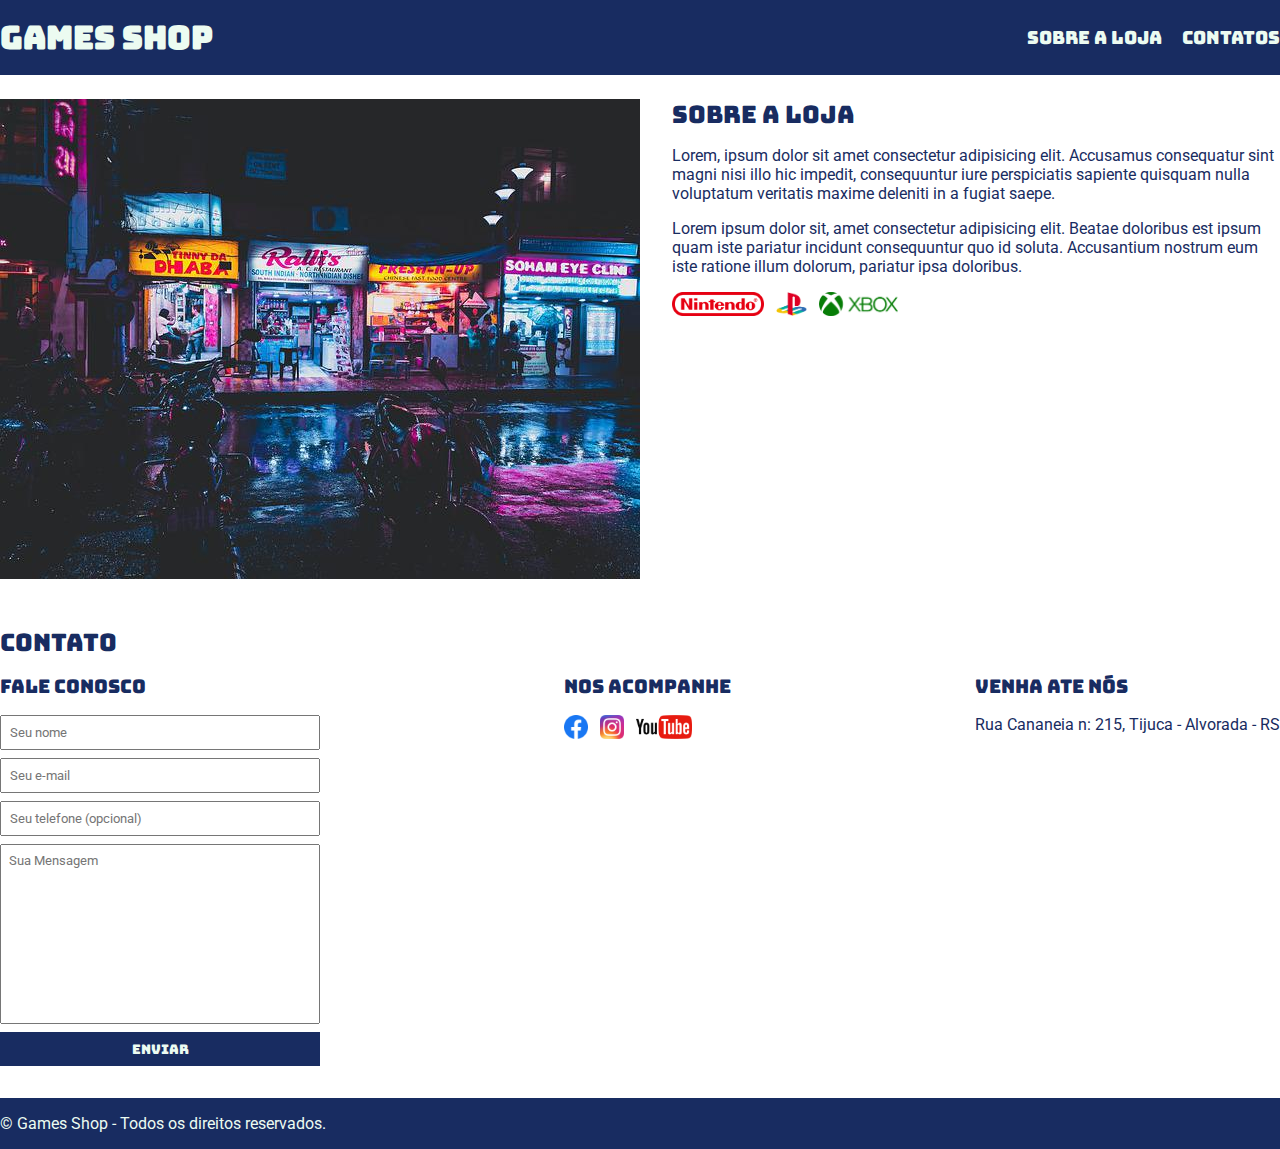
<file: index.html>
<!DOCTYPE html>
<html lang="pt-br">
<head>
    <meta charset="UTF-8">
    <meta http-equiv="X-UA-Compatible" content="IE=edge">
    <meta name="viewport" content="width=device-width, initial-scale=1.0">
    <title>Games Shop -  A sua loja de games</title>
    <link rel="stylesheet" href="./main.css">
    <link rel="preconnect" href="https://fonts.googleapis.com">
    <link rel="preconnect" href="https://fonts.gstatic.com" crossorigin>
    <link href="https://fonts.googleapis.com/css2?family=Bungee&family=Dela+Gothic+One&family=Kameron:wght@700&family=Roboto&display=swap" rel="stylesheet">

</head>
<body>
        <header>
        <div class="container">
            <h1>Games Shop</h1>
            <nav>
                <ul>
                    <li>
                        <a href="#about">Sobre a loja</a>
                    </li>
                    <li>
                        <a href="#contact">Contatos</a>
                    </li>
                </ul>
            </nav>
        </div>
        </header>
        <section id="about">
            <div class="container">
                <img  class="store-front" src="./images/loja.jpg" alt="Fachada da loja Games Shop">
                <div>
                    <h2>Sobre a loja</h2>
                    <p>Lorem, ipsum dolor sit amet consectetur adipisicing elit. Accusamus consequatur sint magni nisi illo hic impedit, consequuntur iure perspiciatis sapiente quisquam nulla voluptatum veritatis maxime deleniti in a fugiat saepe.</p>
                    <p>Lorem ipsum dolor sit, amet consectetur adipisicing elit. Beatae doloribus est ipsum quam iste pariatur incidunt consequuntur quo id soluta. Accusantium nostrum eum iste ratione illum dolorum, pariatur ipsa doloribus.</p>
                    <ul class="brands-list">
                        <li><img src="./images/nintendo.png" alt="Nintendo"></li>
                        <li><img src="./images/playstation.png" alt="Playstation"></li>
                        <li><img src="./images/xbox.png" alt="Xbox"></li>
                    </ul>
                </div>
            </div>
        </section>
        <section id="contact">
            <div class="container">
                <h2>Contato</h2>
                <div class="contact-methods">
                    <div>
                        <h3>Fale conosco</h3>
                        <form>
                            <input type="text" placeholder="Seu nome" required>
                            <input type="email" placeholder="Seu e-mail" required>
                            <input type="tel" placeholder="Seu telefone (opcional)">
                            <textarea placeholder="Sua Mensagem" required></textarea>
                            <button type="submit">Enviar</button>
                        </form>
                    </div>
                    <div>
                        <h3>Nos acompanhe</h3>
                        <ul class="social-links">
                            <li>
                                <a href="#" title="Siga-nos no Facebook"></a>
                                <img src="./images/facebook.png" alt="Logo do facebook">
                            </li>

                            <li>
                                <a href="#" title="Siga-nos no Instagram"></a>
                                <img src="./images/instagram.png" alt="Logo do instagram">
                            </li>

                            <li>
                                <a href="#" title="Siga-nos no Youtube"></a>
                                <img src="./images/youtube.png" alt="Logo do youtube">
                            </li>
                        </ul>
                    </div>
                    <div>
                        <h3>Venha ate nós</h3>
                        <p>Rua Cananeia n: 215, Tijuca - Alvorada - RS</p>
                    </div>
                </div>
            </div>
        </section>
        <footer>
            <div class="container">
                <p>
                    &copy; Games Shop - Todos os direitos reservados.
                </p>
            </div>
        </footer>
</body>
</html>
</file>
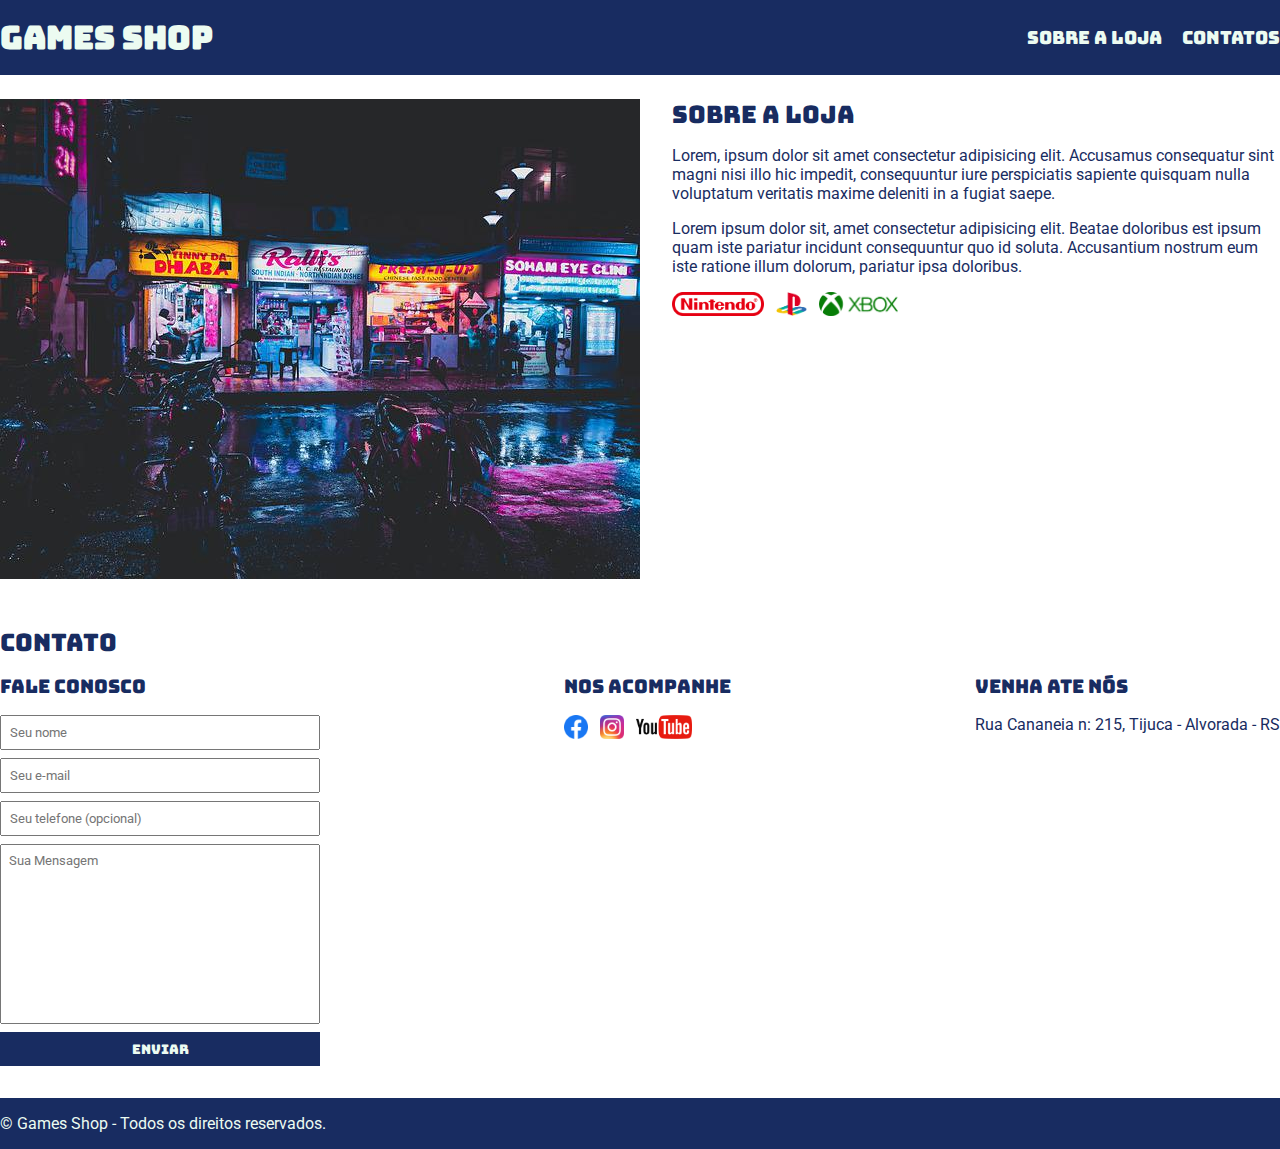
<file: Projetos/images_M05/index.html>
<!DOCTYPE html>
<html lang="pt-br">
<head>
    <meta charset="UTF-8">
    <meta http-equiv="X-UA-Compatible" content="IE=edge">
    <meta name="viewport" content="width=device-width, initial-scale=1.0">
    <title>Games Shop -  A sua loja de games</title>
    <link rel="stylesheet" href="./main.css">
    <link rel="preconnect" href="https://fonts.googleapis.com">
    <link rel="preconnect" href="https://fonts.gstatic.com" crossorigin>
    <link href="https://fonts.googleapis.com/css2?family=Bungee&family=Dela+Gothic+One&family=Kameron:wght@700&family=Roboto&display=swap" rel="stylesheet">

</head>
<body>
        <header>
        <div class="container">
            <h1>Games Shop</h1>
            <nav>
                <ul>
                    <li>
                        <a href="#about">Sobre a loja</a>
                    </li>
                    <li>
                        <a href="#contact">Contatos</a>
                    </li>
                </ul>
            </nav>
        </div>
        </header>
        <section id="about">
            <div class="container">
                <img  class="store-front" src="./loja.jpg" alt="Fachada da loja Games Shop">
                <div>
                    <h2>Sobre a loja</h2>
                    <p>Lorem, ipsum dolor sit amet consectetur adipisicing elit. Accusamus consequatur sint magni nisi illo hic impedit, consequuntur iure perspiciatis sapiente quisquam nulla voluptatum veritatis maxime deleniti in a fugiat saepe.</p>
                    <p>Lorem ipsum dolor sit, amet consectetur adipisicing elit. Beatae doloribus est ipsum quam iste pariatur incidunt consequuntur quo id soluta. Accusantium nostrum eum iste ratione illum dolorum, pariatur ipsa doloribus.</p>
                    <ul class="brands-list">
                        <li><img src="./nintendo.png" alt="Nintendo"></li>
                        <li><img src="./playstation.png" alt="Playstation"></li>
                        <li><img src="./xbox.png" alt="Xbox"></li>
                    </ul>
                </div>
            </div>
        </section>
        <section id="contact">
            <div class="container">
                <h2>Contato</h2>
                <div class="contact-methods">
                    <div>
                        <h3>Fale conosco</h3>
                        <form>
                            <input type="text" placeholder="Seu nome" required>
                            <input type="email" placeholder="Seu e-mail" required>
                            <input type="tel" placeholder="Seu telefone (opcional)">
                            <textarea placeholder="Sua Mensagem" required></textarea>
                            <button type="submit">Enviar</button>
                        </form>
                    </div>
                    <div>
                        <h3>Nos acompanhe</h3>
                        <ul class="social-links">
                            <li>
                                <a href="#" title="Siga-nos no Facebook"></a>
                                <img src="./facebook.png" alt="Logo do facebook">
                            </li>

                            <li>
                                <a href="#" title="Siga-nos no Instagram"></a>
                                <img src="./instagram.png" alt="Logo do facebook">
                            </li>

                            <li>
                                <a href="#" title="Siga-nos no Youtube"></a>
                                <img src="./youtube.png" alt="Logo do facebook">
                            </li>
                        </ul>
                    </div>
                    <div>
                        <h3>Venha ate nós</h3>
                        <p>Rua Cananeia n: 215, Tijuca - Alvorada - RS</p>
                    </div>
                </div>
            </div>
        </section>
        <footer>
            <div class="container">
                <p>
                    &copy; Games Shop - Todos os direitos reservados.
                </p>
            </div>
        </footer>
</body>
</html>
</file>
<file: main.css>
* {
    margin: 0;
    padding: 0;
    box-sizing: border-box;
}

header, section h2, section h3, form button {
    font-family: 'Bungee', cursive;
    font-weight: normal;
}

body, input, textarea{
    font-family: 'Roboto', sans-serif;
}

header {
    padding: 16px 0;
    background-color: #182c61;
    color: #ecfbf1;
}

header nav  li {
    display: inline;
    margin-left: 16px;
    font-size: 18px;
}

header nav  li a {
    color: #ecfbf1;
    text-decoration: none;
}

.container {
    max-width: 1280px;
    width: 100%;
    margin: 0 auto;
}

header .container, section .container {
    display: flex;
    align-items: center;
    justify-content: space-between;
}

.brands-list img {
    height: 24px;
    margin-right: 8px;
}

.brands-list li {
    display: inline;
}

section .container {
    align-items: flex-start;
}

section {
    padding: 24px 0;
}

section h2 {
    margin-bottom: 16px;
    color: #182c61;
}

section p {
    margin-bottom: 16px;
}

section {
    color: #182c61;
}

.store-front {
    margin-right: 32px;
}

.social-links img {
    height: 24px;
}

.social-links li {
    display: inline;
    margin-right: 8px;
}

.social-links li a {
    text-decoration: none;
}

#contact .container {
    display: block;
}

.contact-methods {
    display: flex;
    justify-content: space-between;
}

form input, form textarea, form button {
    display: block;
    width: 320px;
    margin-bottom: 8px;
    padding: 8px;
}

form textarea {
    resize: none;
    height: 180px;
}

section h3 {
    margin-bottom: 16px;
}

form button  {
    background-color: #182c61;
    color: #ecfbf1;
    border: none;
    cursor: pointer;
}

form button:hover {
    background-color:#3e6be7;
}

input:focus, textarea:focus {
    outline-color: #182c61;
}

footer {
    background-color: #182c61;
    color: #ecfbf1;
    padding: 16px 0;
}
</file>
<file: Projetos/images_M05/main.css>
* {
    margin: 0;
    padding: 0;
    box-sizing: border-box;
}

header, section h2, section h3, form button {
    font-family: 'Bungee', cursive;
    font-weight: normal;
}

body, input, textarea{
    font-family: 'Roboto', sans-serif;
}

header {
    padding: 16px 0;
    background-color: #182c61;
    color: #ecfbf1;
}

header nav  li {
    display: inline;
    margin-left: 16px;
    font-size: 18px;
}

header nav  li a {
    color: #ecfbf1;
    text-decoration: none;
}

.container {
    max-width: 1280px;
    width: 100%;
    margin: 0 auto;
}

header .container, section .container {
    display: flex;
    align-items: center;
    justify-content: space-between;
}

.brands-list img {
    height: 24px;
    margin-right: 8px;
}

.brands-list li {
    display: inline;
}

section .container {
    align-items: flex-start;
}

section {
    padding: 24px 0;
}

section h2 {
    margin-bottom: 16px;
    color: #182c61;
}

section p {
    margin-bottom: 16px;
}

section {
    color: #182c61;
}

.store-front {
    margin-right: 32px;
}

.social-links img {
    height: 24px;
}

.social-links li {
    display: inline;
    margin-right: 8px;
}

.social-links li a {
    text-decoration: none;
}

#contact .container {
    display: block;
}

.contact-methods {
    display: flex;
    justify-content: space-between;
}

form input, form textarea, form button {
    display: block;
    width: 320px;
    margin-bottom: 8px;
    padding: 8px;
}

form textarea {
    resize: none;
    height: 180px;
}

section h3 {
    margin-bottom: 16px;
}

form button  {
    background-color: #182c61;
    color: #ecfbf1;
    border: none;
    cursor: pointer;
}

form button:hover {
    background-color:#3e6be7;
}

input:focus, textarea:focus {
    outline-color: #182c61;
}

footer {
    background-color: #182c61;
    color: #ecfbf1;
    padding: 16px 0;
}
</file>
